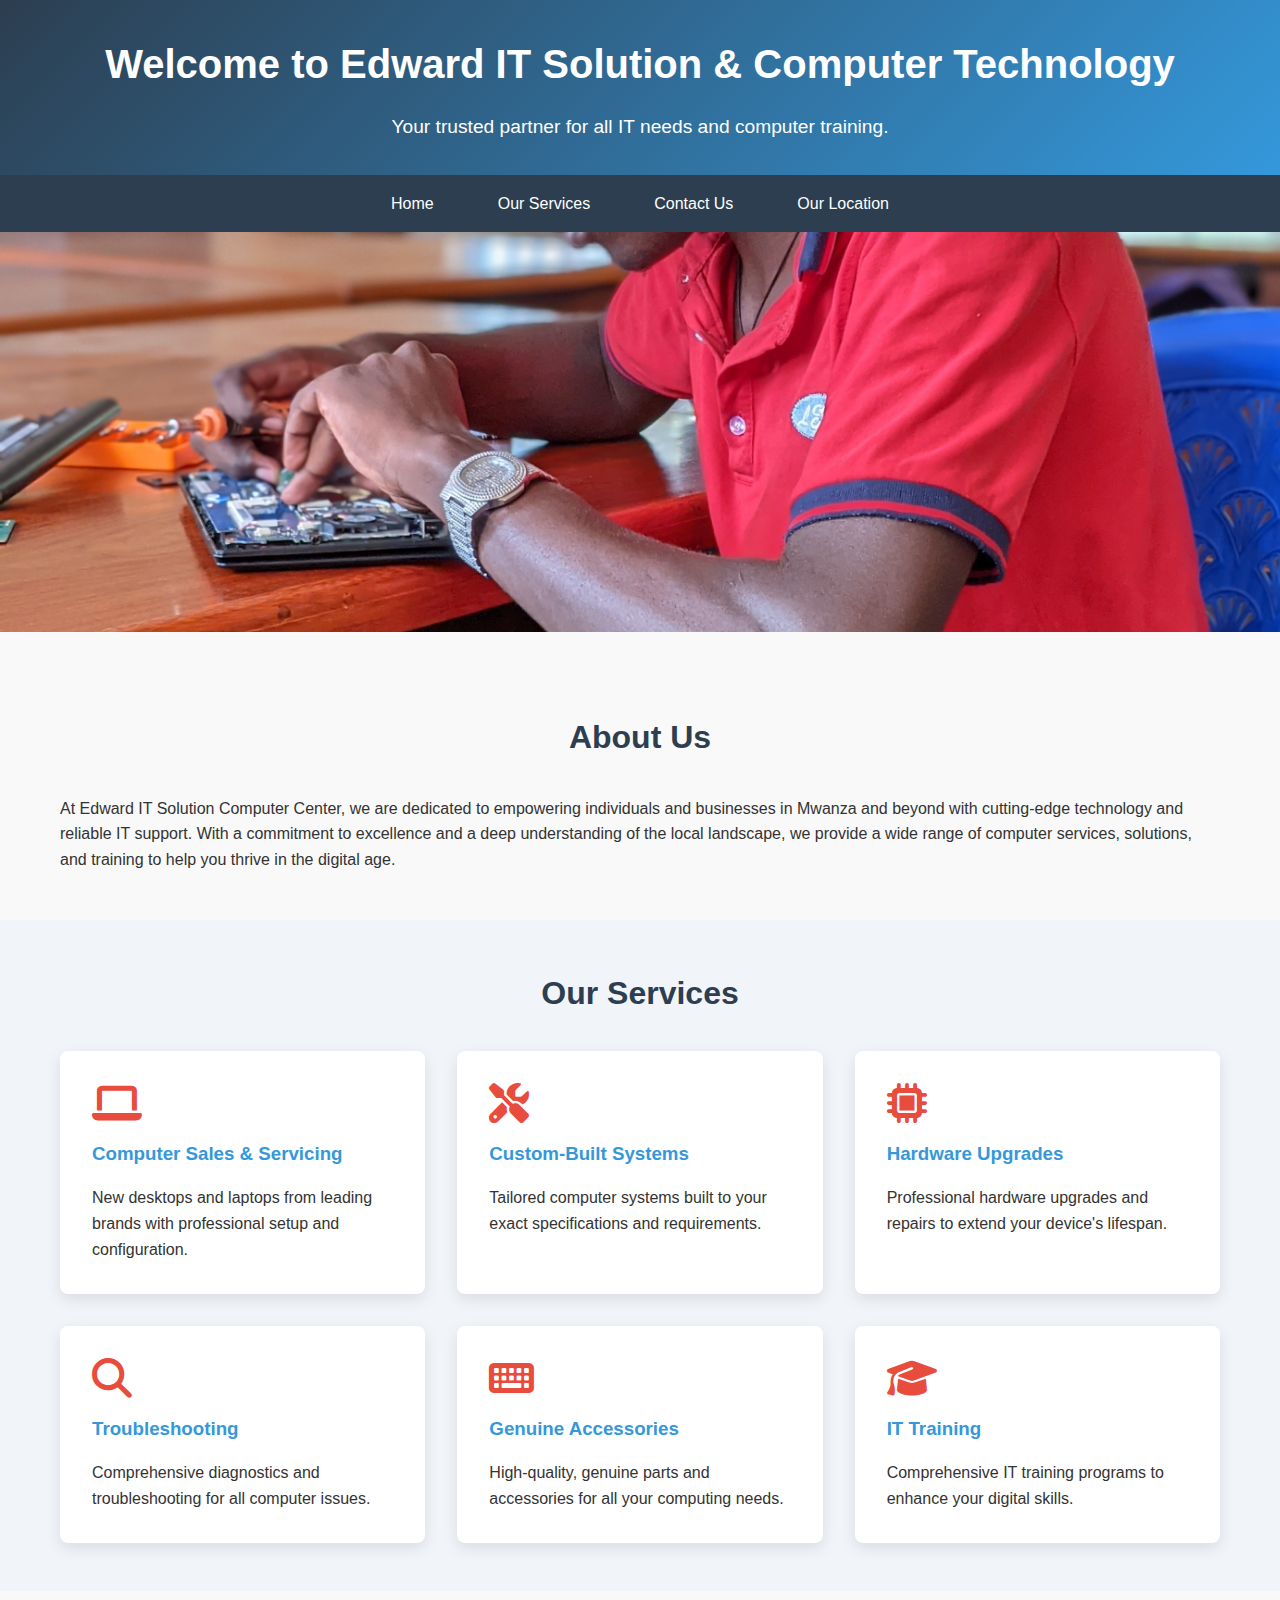
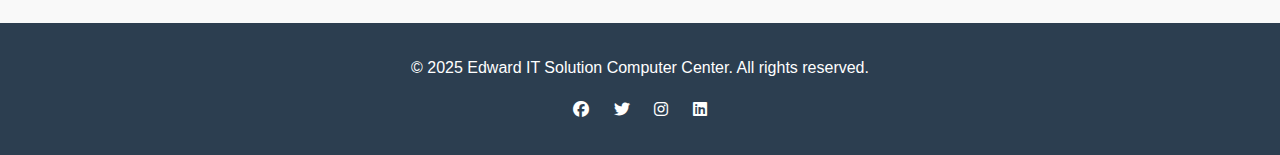
<file: index.html>
<!DOCTYPE html>
<html>
<head>
    <meta charset="UTF-8">
    <meta name="viewport" content="width=device-width, initial-scale=1.0">
    <title>Edward IT Solution & Computer Technology</title>
    <link rel="stylesheet" href="https://cdnjs.cloudflare.com/ajax/libs/font-awesome/6.4.0/css/all.min.css">
    <style>
        :root {
            --primary-color: #2c3e50;
            --secondary-color: #3498db;
            --accent-color: #e74c3c;
            --light-color: #ecf0f1;
            --dark-color: #2c3e50;
        }
        
        * {
            margin: 0;
            padding: 0;
            box-sizing: border-box;
            font-family: 'Segoe UI', Tahoma, Geneva, Verdana, sans-serif;
        }
        
        body {
            line-height: 1.6;
            color: #333;
            background-color: #f9f9f9;
        }
        
        .container {
            width: 100%;
            max-width: 1200px;
            margin: 0 auto;
            padding: 0 20px;
        }
        
        header {
            background: linear-gradient(135deg, var(--primary-color), var(--secondary-color));
            color: white;
            padding: 2rem 0;
            text-align: center;
        }
        
        header h1 {
            font-size: 2.5rem;
            margin-bottom: 1rem;
        }
        
        header p {
            font-size: 1.2rem;
            max-width: 800px;
            margin: 0 auto;
        }
        
        nav {
            background-color: var(--dark-color);
            position: sticky;
            top: 0;
            z-index: 100;
        }
        
        .nav-container {
            display: flex;
            justify-content: center;
        }
        
        .nav-link {
            color: white;
            text-decoration: none;
            padding: 1rem 2rem;
            display: inline-block;
            transition: all 0.3s ease;
            font-weight: 500;
        }
        
        .nav-link:hover {
            background-color: var(--secondary-color);
            transform: translateY(-3px);
        }
        
        .hero {
            width: 100%;
            height: 400px;
            overflow: hidden;
            margin-bottom: 2rem;
        }
        
        .hero img {
            width: 1400px;
            height: 500px;
            object-fit: cover;
        }
        
        .content-section {
            padding: 3rem 0;
        }
        
        .content-section h2 {
            text-align: center;
            margin-bottom: 2rem;
            color: var(--primary-color);
            font-size: 2rem;
        }
        
        .services-grid {
            display: grid;
            grid-template-columns: repeat(auto-fit, minmax(300px, 1fr));
            gap: 2rem;
            margin-top: 2rem;
        }
        
        .service-card {
            background: white;
            border-radius: 8px;
            padding: 2rem;
            box-shadow: 0 5px 15px rgba(0,0,0,0.1);
            transition: transform 0.3s ease, box-shadow 0.3s ease;
        }
        
        .service-card:hover {
            transform: translateY(-10px);
            box-shadow: 0 15px 30px rgba(0,0,0,0.2);
        }
        
        .service-card h3 {
            color: var(--secondary-color);
            margin-bottom: 1rem;
        }
        
        .service-card i {
            font-size: 2.5rem;
            color: var(--accent-color);
            margin-bottom: 1rem;
        }
        
        footer {
            background-color: var(--dark-color);
            color: white;
            text-align: center;
            padding: 2rem 0;
            margin-top: 2rem;
        }
        
        @media (max-width: 768px) {
            .nav-container {
                flex-direction: column;
                align-items: center;
            }
            
            .nav-link {
                padding: 0.8rem 1rem;
                width: 100%;
                text-align: center;
            }
            
            header h1 {
                font-size: 2rem;
            }
        }
    </style>
</head>
<body>
    <header>
        <div class="container">
            <h1>Welcome to Edward IT Solution & Computer Technology</h1>
            <p>Your trusted partner for all IT needs and computer training.</p>
        </div>
    </header>
    
    <nav>
        <div class="nav-container">
            <a href="index.html" class="nav-link">Home</a>
            <a href="services.html" class="nav-link">Our Services</a>
            <a href="contact.html" class="nav-link">Contact Us</a>
            <a href="locations.html" class="nav-link">Our Location</a>
        </div>
    </nav>
    
    <div class="hero">
        <img src="pxl.jpg" alt="Edward IT Solution Services">
    </div>
    
    <section class="content-section">
        <div class="container">
            <h2>About Us</h2>
            <p>At Edward IT Solution Computer Center, we are dedicated to empowering individuals and businesses in Mwanza and beyond with cutting-edge technology and reliable IT support. With a commitment to excellence and a deep understanding of the local landscape, we provide a wide range of computer services, solutions, and training to help you thrive in the digital age.</p>
        </div>
    </section>
    
    <section class="content-section" style="background-color: #f1f5f9;">
        <div class="container">
            <h2>Our Services</h2>
            <div class="services-grid">
                <div class="service-card">
                    <i class="fas fa-laptop"></i>
                    <h3>Computer Sales & Servicing</h3>
                    <p>New desktops and laptops from leading brands with professional setup and configuration.</p>
                </div>
                <div class="service-card">
                    <i class="fas fa-tools"></i>
                    <h3>Custom-Built Systems</h3>
                    <p>Tailored computer systems built to your exact specifications and requirements.</p>
                </div>
                <div class="service-card">
                    <i class="fas fa-microchip"></i>
                    <h3>Hardware Upgrades</h3>
                    <p>Professional hardware upgrades and repairs to extend your device's lifespan.</p>
                </div>
                <div class="service-card">
                    <i class="fas fa-search"></i>
                    <h3>Troubleshooting</h3>
                    <p>Comprehensive diagnostics and troubleshooting for all computer issues.</p>
                </div>
                <div class="service-card">
                    <i class="fas fa-keyboard"></i>
                    <h3>Genuine Accessories</h3>
                    <p>High-quality, genuine parts and accessories for all your computing needs.</p>
                </div>
                <div class="service-card">
                    <i class="fas fa-graduation-cap"></i>
                    <h3>IT Training</h3>
                    <p>Comprehensive IT training programs to enhance your digital skills.</p>
                </div>
            </div>
        </div>
    </section>
    
    <footer>
        <div class="container">
            <p>&copy; 2025 Edward IT Solution Computer Center. All rights reserved.</p>
            <div style="margin-top: 1rem;">
                <a href="#" style="color: white; margin: 0 10px;"><i class="fab fa-facebook"></i></a>
                <a href="#" style="color: white; margin: 0 10px;"><i class="fab fa-twitter"></i></a>
                <a href="#" style="color: white; margin: 0 10px;"><i class="fab fa-instagram"></i></a>
                <a href="#" style="color: white; margin: 0 10px;"><i class="fab fa-linkedin"></i></a>
            </div>
        </div>
    </footer>
</body>
</html>
</file>
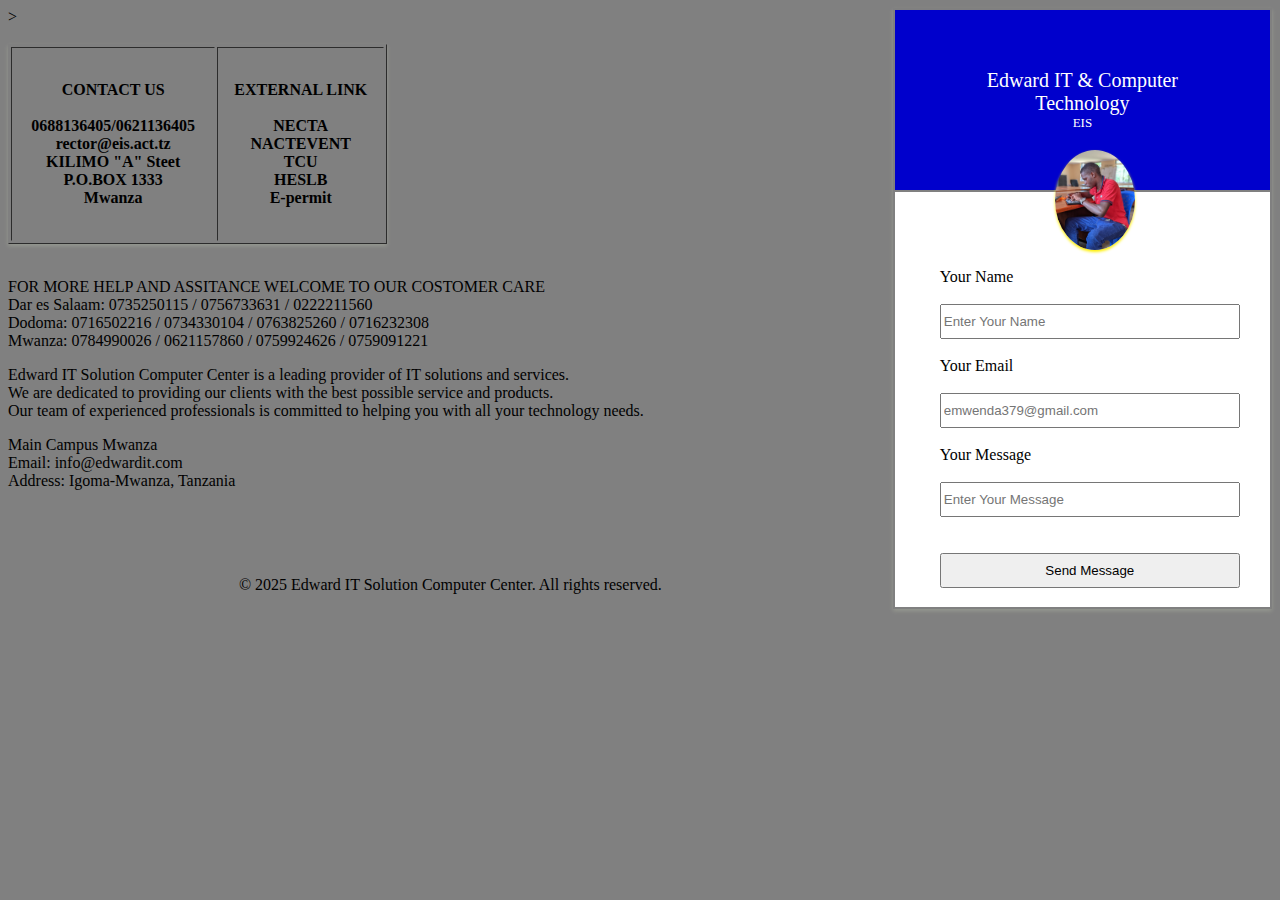
<file: contact.html>
<!DOCTYPE>
<html>>
<body>
<title>LOGO CBE COLLEGE</title>
<style>
table{
   width:30%;
   box-shadow: 0px 2px 4px #969990;
}
.up_style{
    background-color: #0000cc;
    height: 180px;
    color: #ffffff;
    font-family:Tahoma;
    font-size:20px ;
}
img{
    margin-left: 115px;
    margin-top: -43px;
    border-radius: 100%;
    box-shadow:0px 2px 3px #fff000 ;
}
.down_style{
   padding-left: 45px;
   background-color: #ffffff;
}
input{
    width: 300px;
    height: 35px;
}
.log_in{
    background-color: #3232da;
    width: 308px;
    border: none;
    height: 29px;
    border-radius: 7px;
    color: #ffffff;
    cursor: pointer;
}
.log_in:hover{
    background-color: rgb(120, 8, 165);
    color: white;
}
</style>
</head>
<body bgcolor="#808080">
    <table align="right">
        <tr class="up_style">
            <td align="center">
                Edward IT & Computer<br>Technology<br>
                <font size="2px">
                    EIS
                </font>
            </td>
        </tr>
        <tr >
            <td class="down_style">
                <img src="pxl.jpg" width="80px" height="100px"></c<br><br><br>
                Your Name<br><br>
                <input type="text" placeholder="Enter Your Name"><br><br>
                Your Email<br><br>
                <input type="password" placeholder="emwenda379@gmail.com"><br><br>
                Your Message<br><br>
                <input type="text" placeholder="Enter Your Message"><br><br>
                <br>
               <input type="submit" value="Send Message"class="Send Message"><br><br>
               <p>
            </center>
               </p>
            </td>
        </tr>
    </table>
<table border=1 width=600% height=200px>
<tr>
<th>CONTACT US<br><br>
0688136405/0621136405<br>
rector@eis.act.tz<br>
KILIMO "A" Steet<br>
P.O.BOX 1333<br>Mwanza</th><br><br>

<th>EXTERNAL LINK<br><br>
NECTA<br>NACTEVENT<br>
TCU<br>HESLB<br>
E-permit </th>
</tr></table>

<tr>
<p><align="left">
<br> FOR MORE HELP AND ASSITANCE WELCOME TO OUR COSTOMER CARE <br>
Dar es Salaam: 0735250115 / 0756733631 / 0222211560<br>
Dodoma: 0716502216 / 0734330104 / 0763825260 / 0716232308<br>
Mwanza: 0784990026 / 0621157860 / 0759924626 / 0759091221<br>
<tr>
<p><align="left">
Edward IT Solution Computer Center is a leading provider of IT solutions and services.<br>We are dedicated to providing our clients with the best possible service and products.<br> Our team of experienced professionals is committed to helping you with all your technology needs.
</p></center><td></tr>
<p><align="left">
Main Campus Mwanza<br>
Email: info@edwardit.com<br
Phone: +255 688 136 405 / +255 621 136 405<br>
Address: Igoma-Mwanza, Tanzania
</p>
<br><br><br>
  <footer>
        <p align="center"> &copy; 2025 Edward IT Solution Computer Center. All rights reserved.</p>
    </footer>
</body>
</html>
</file>
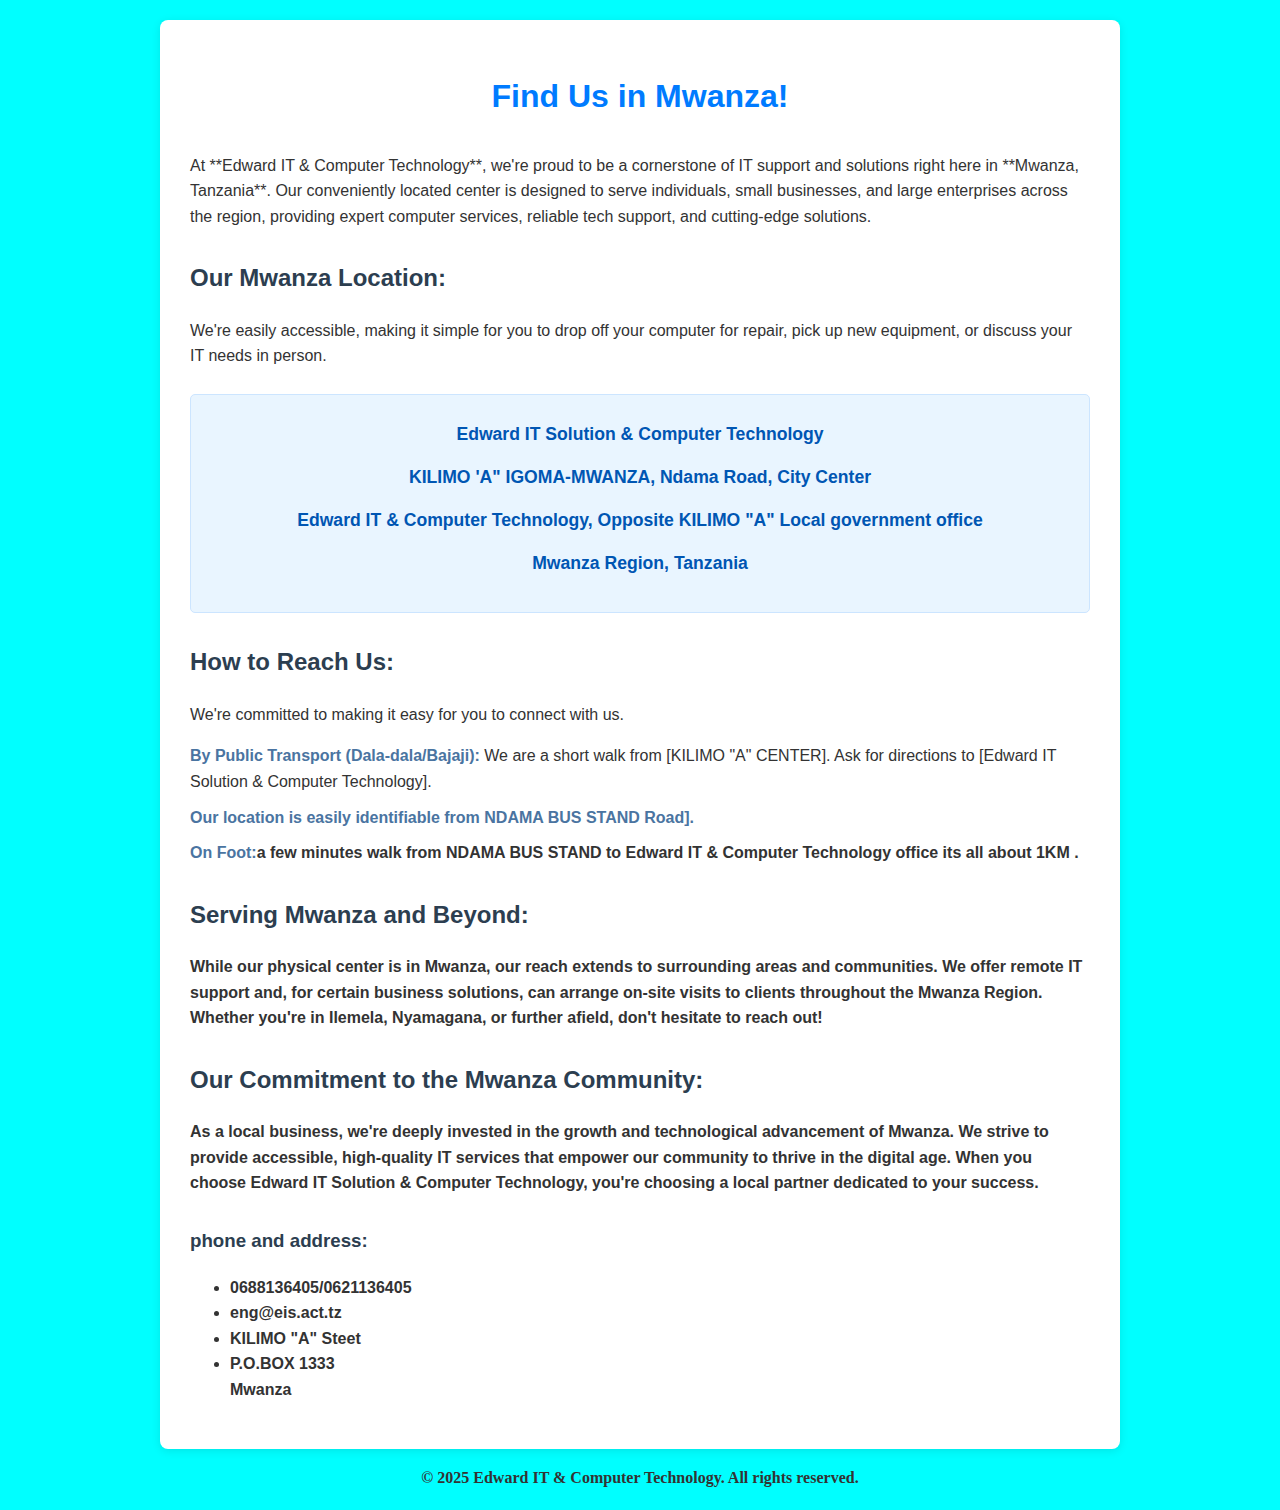
<file: locations.html>
<!DOCTYPE>
<html>
<head>
    <title>Our Location - Edward IT & Computer Technology</title>
<link rel="stylesheet" href="edo.css">
</head>
<body>
    <div class="container">
        <h1>Find Us in Mwanza!</h1>

        <div class="section">
            <p>At **Edward IT & Computer Technology**, we're proud to be a cornerstone of IT support and solutions right here in **Mwanza, Tanzania**. Our conveniently located center is designed to serve individuals, small businesses, and large enterprises across the region, providing expert computer services, reliable tech support, and cutting-edge solutions.</p>
        </div>

        <div class="section">
            <h2>Our Mwanza Location:</h2>
            <p>We're easily accessible, making it simple for you to drop off your computer for repair, pick up new equipment, or discuss your IT needs in person.</p>

            <div class="address-box">
                <p><strong>Edward IT Solution & Computer Technology</strong></p>
                <p>KILIMO 'A" IGOMA-MWANZA, Ndama Road, City Center</p>
                <p>Edward IT & Computer Technology, Opposite KILIMO "A" Local government office</p>
                <p><strong>Mwanza Region, Tanzania</strong></p>
            </div>
        </div>

        <div class="section contact-methods">
            <h2>How to Reach Us:</h2>
            <p>We're committed to making it easy for you to connect with us.</p>
            <ul>
                <li><strong>By Public Transport (Dala-dala/Bajaji):</strong> We are a short walk from [KILIMO "A" CENTER]. Ask for directions to [Edward IT Solution & Computer Technology].</li>
                <li><strong>Our location is easily identifiable from NDAMA BUS STAND Road].</li>
                <li><strong>On Foot:</strong>a few minutes walk from NDAMA BUS STAND to Edward IT & Computer Technology office its all about 1KM .</li>
            </ul>
        </div>

        <div class="section">
            <h2>Serving Mwanza and Beyond:</h2>
            <p>While our physical center is in Mwanza, our reach extends to surrounding areas and communities. We offer remote IT support and, for certain business solutions, can arrange on-site visits to clients throughout the Mwanza Region. Whether you're in Ilemela, Nyamagana, or further afield, don't hesitate to reach out!</p>
        </div>

        <div class="section">
            <h2>Our Commitment to the Mwanza Community:</h2>
            <p>As a local business, we're deeply invested in the growth and technological advancement of Mwanza. We strive to provide accessible, high-quality IT services that empower our community to thrive in the digital age. When you choose Edward IT Solution & Computer Technology, you're choosing a local partner dedicated to your success.</p>
        </div>

        <div class="CONTACT">
   <h3>phone and address:</h3>
<ul>
<li><strong>0688136405/0621136405</li></strong>
<li><strong>eng@eis.act.tz</li></strong>
<li><strong>KILIMO "A" Steet</li></strong>
<li><strong>P.O.BOX 1333<br>Mwanza</th></li></strong>
        </div>
    </div>
  <footer>
        <p align="center"> &copy; 2025 Edward IT & Computer Technology. All rights reserved.</p>
    </footer>
</body>
</html
</file>
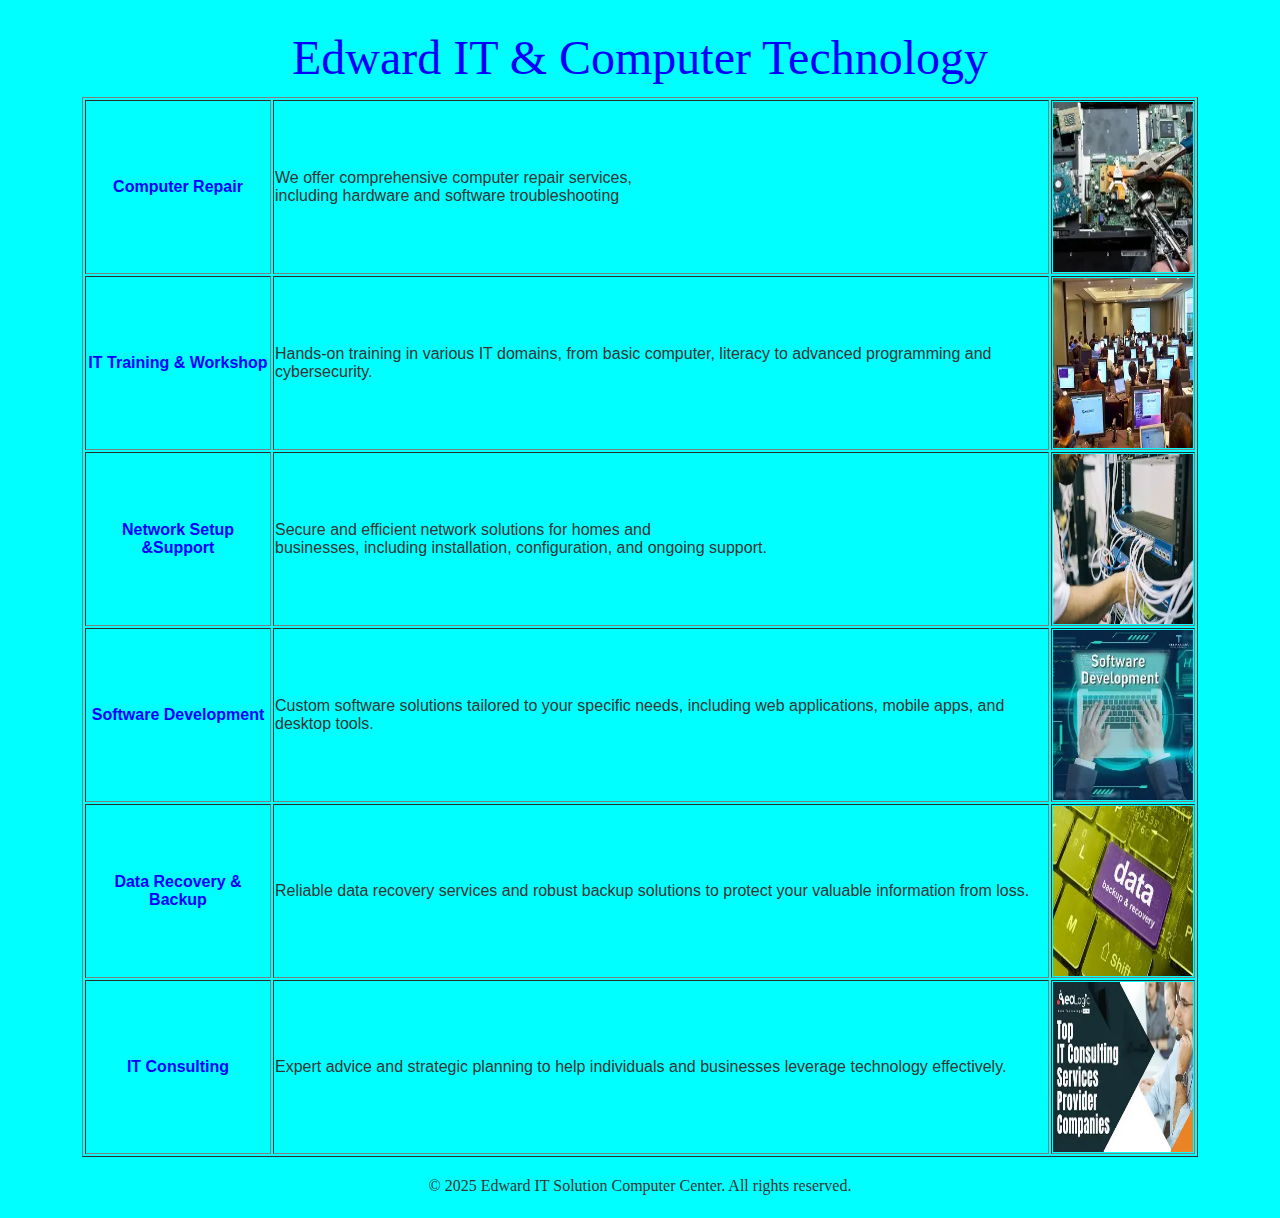
<file: services.html>
<!DOCTYPE>
</html>
<body>
<title>services</title>
<link rel="stylesheet" href="edo.css">
<font size="14" font face="times new roman" font color="blue" font align="center">
<center>
<head> Edward IT & Computer Technology</head>
<center>
</font>
<table border=1 width=90% height=200px align=center>
<tr>
<th>Computer Repair</th>
<td>We offer comprehensive computer repair services,<br> including hardware and software troubleshooting
<td>
<img src="mantainance.png" width=140px height=170px> 
</td>
<tr>
<th>IT Training & Workshop</th>
<td>Hands-on training in various IT domains, from basic computer,
literacy to advanced programming and cybersecurity. 
<td>
<img src="training.png" width=140px height=170px> 
</td>
</tr>
<tr>
<th>Network Setup &Support</th>
<td>Secure and efficient network solutions for homes and
<br>businesses, including installation, configuration, and ongoing support.
<td>
<img src="network.png" width=140px height=170px>  
</td>
<tr>
<th>Software Development</th>
<td>Custom software solutions tailored to your specific needs, 
including web applications, mobile apps, and desktop tools. 
<td>
<img src="software.png" width=140px height=170px> 
</td>
</tr>
<tr>
<th>Data Recovery & Backup</th>
<td>Reliable data recovery services and robust backup solutions to 
protect your valuable information from loss. 
<td>
<img src="data.jfif" width=140px height=170px> 
</td>
</tr>
<tr>
<th>IT Consulting</th>
<td>Expert advice and strategic planning to help individuals and businesses leverage technology effectively. 
<td>  
<img src="it.png" width=140px height=170px>                        
</td>
</tr>
</table>
  <footer>
        <p align="center"> &copy; 2025 Edward IT Solution Computer Center. All rights reserved.</p>
    </footer>
</html>
</file>
<file: edo.css>
body {
            font-family: Arial, sans-serif;
            line-height: 1.6;
            margin: 20px;
            color: #333;
            background-color: #00FFFF;
        }
        .container {
            max-width: 900px;
            margin: auto;
            background: #fff;
            padding: 30px;
            border-radius: 8px;
            box-shadow: 0 2px 10px rgba(0,0,0,0.1);
        }
        h1, h2, h3 {
            color: #2c3e50;
        }
	th{
	    color: #0000FF; 
	 }
	footer{
	font-family: Times new roman;
	font-color: green;
	text align: center;
	}
        h1 {
            text-align: center;
            margin-bottom: 30px;
            color: #007bff;
        }
        .address-box {
            background-color: #e9f5ff; 
            border: 1px solid #cce5ff; 
            padding: 20px;
            margin: 25px 0;
            border-radius: 5px;
            text-align: center;
        }
        .address-box p {
            margin: 5px 0;
            font-size: 1.1em;
            font-weight: bold;
            color: #0056b3;
        }
        .contact-methods ul {
            list-style: none;
            padding: 0;
        }
        .contact-methods li {
            margin-bottom: 10px;
        }
        .contact-methods li strong {
            color: #4a74a1; 
        }
        .map-container {
            margin-top: 30px;
            margin-bottom: 30px;
            border: 1px solid #ddd;
            border-radius: 5px;
            overflow: hidden;
        }
        .map-container iframe {
            width: 100%;
            height: 400px; 
            border: 0;
        }
        .section {
            margin-bottom: 30px;
        }
        .section p, .section ul {
            margin-bottom: 15px;
        }
    </style>
</file>
